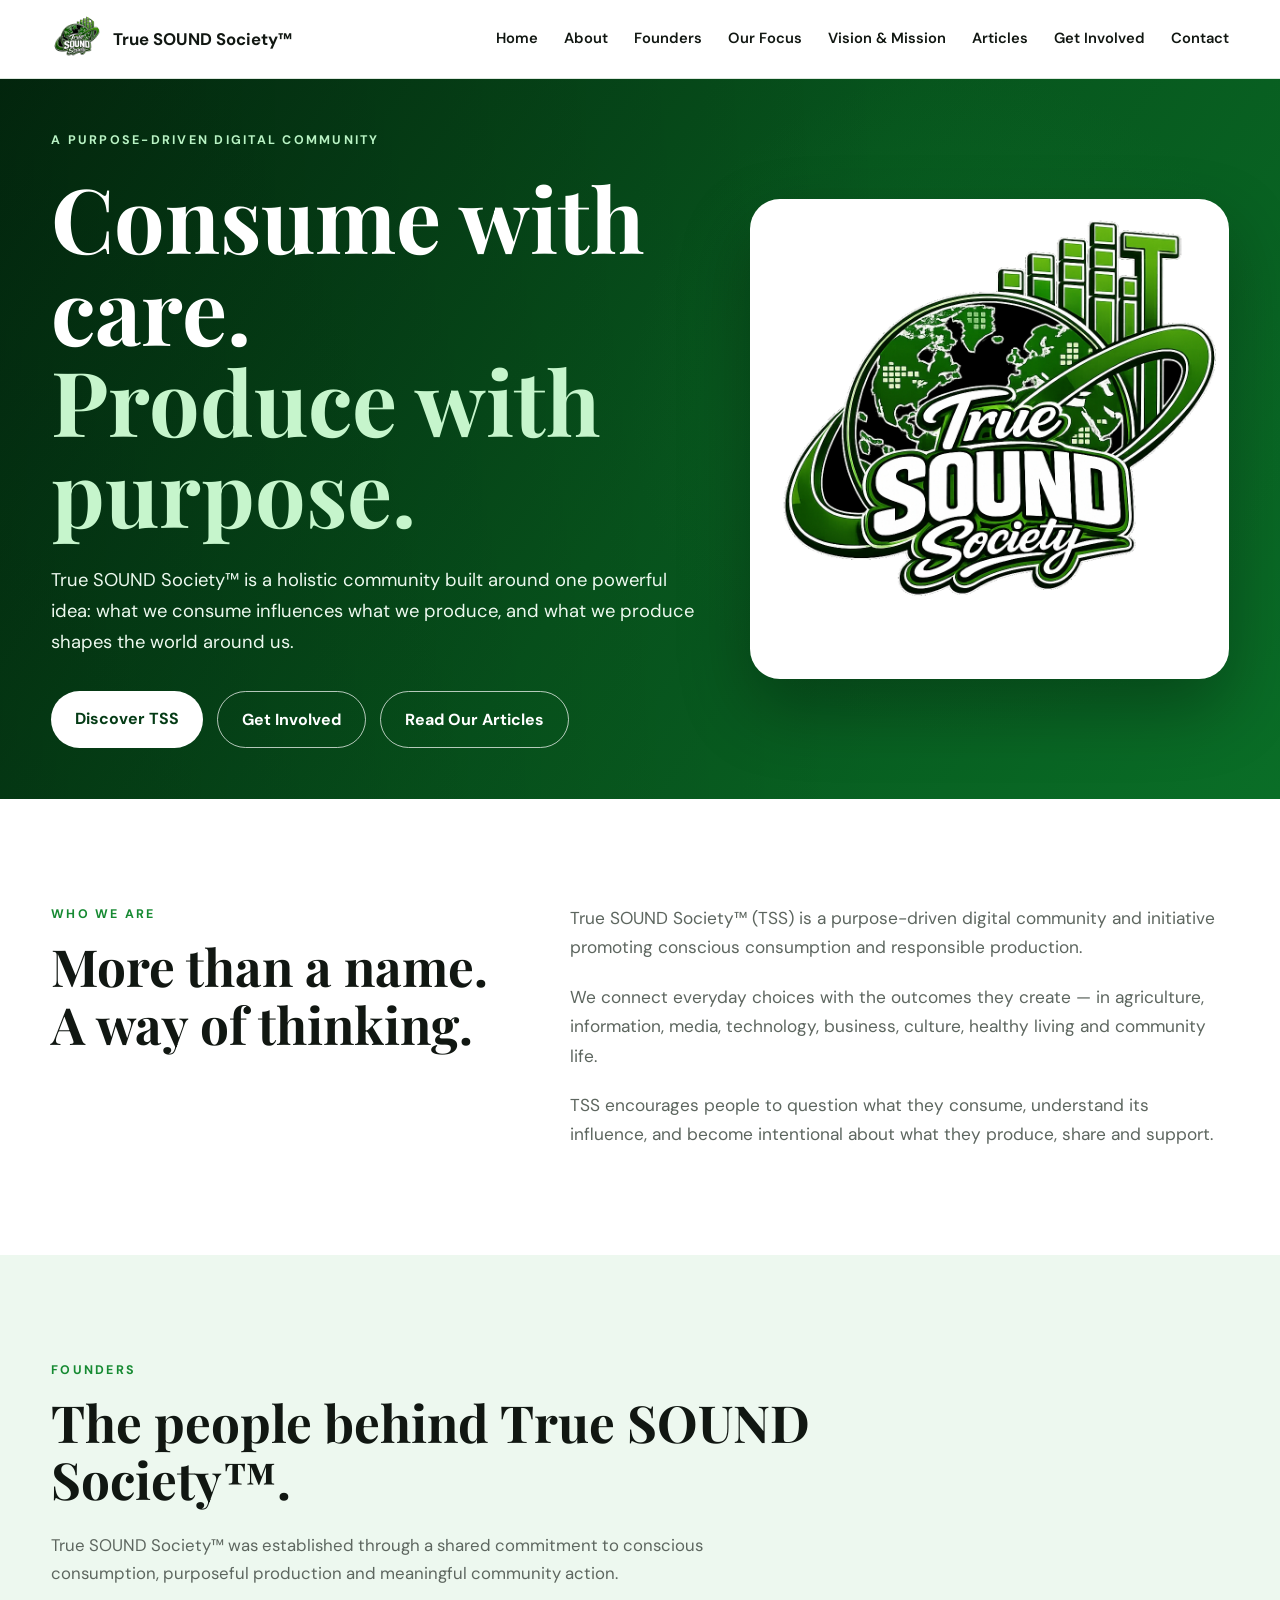
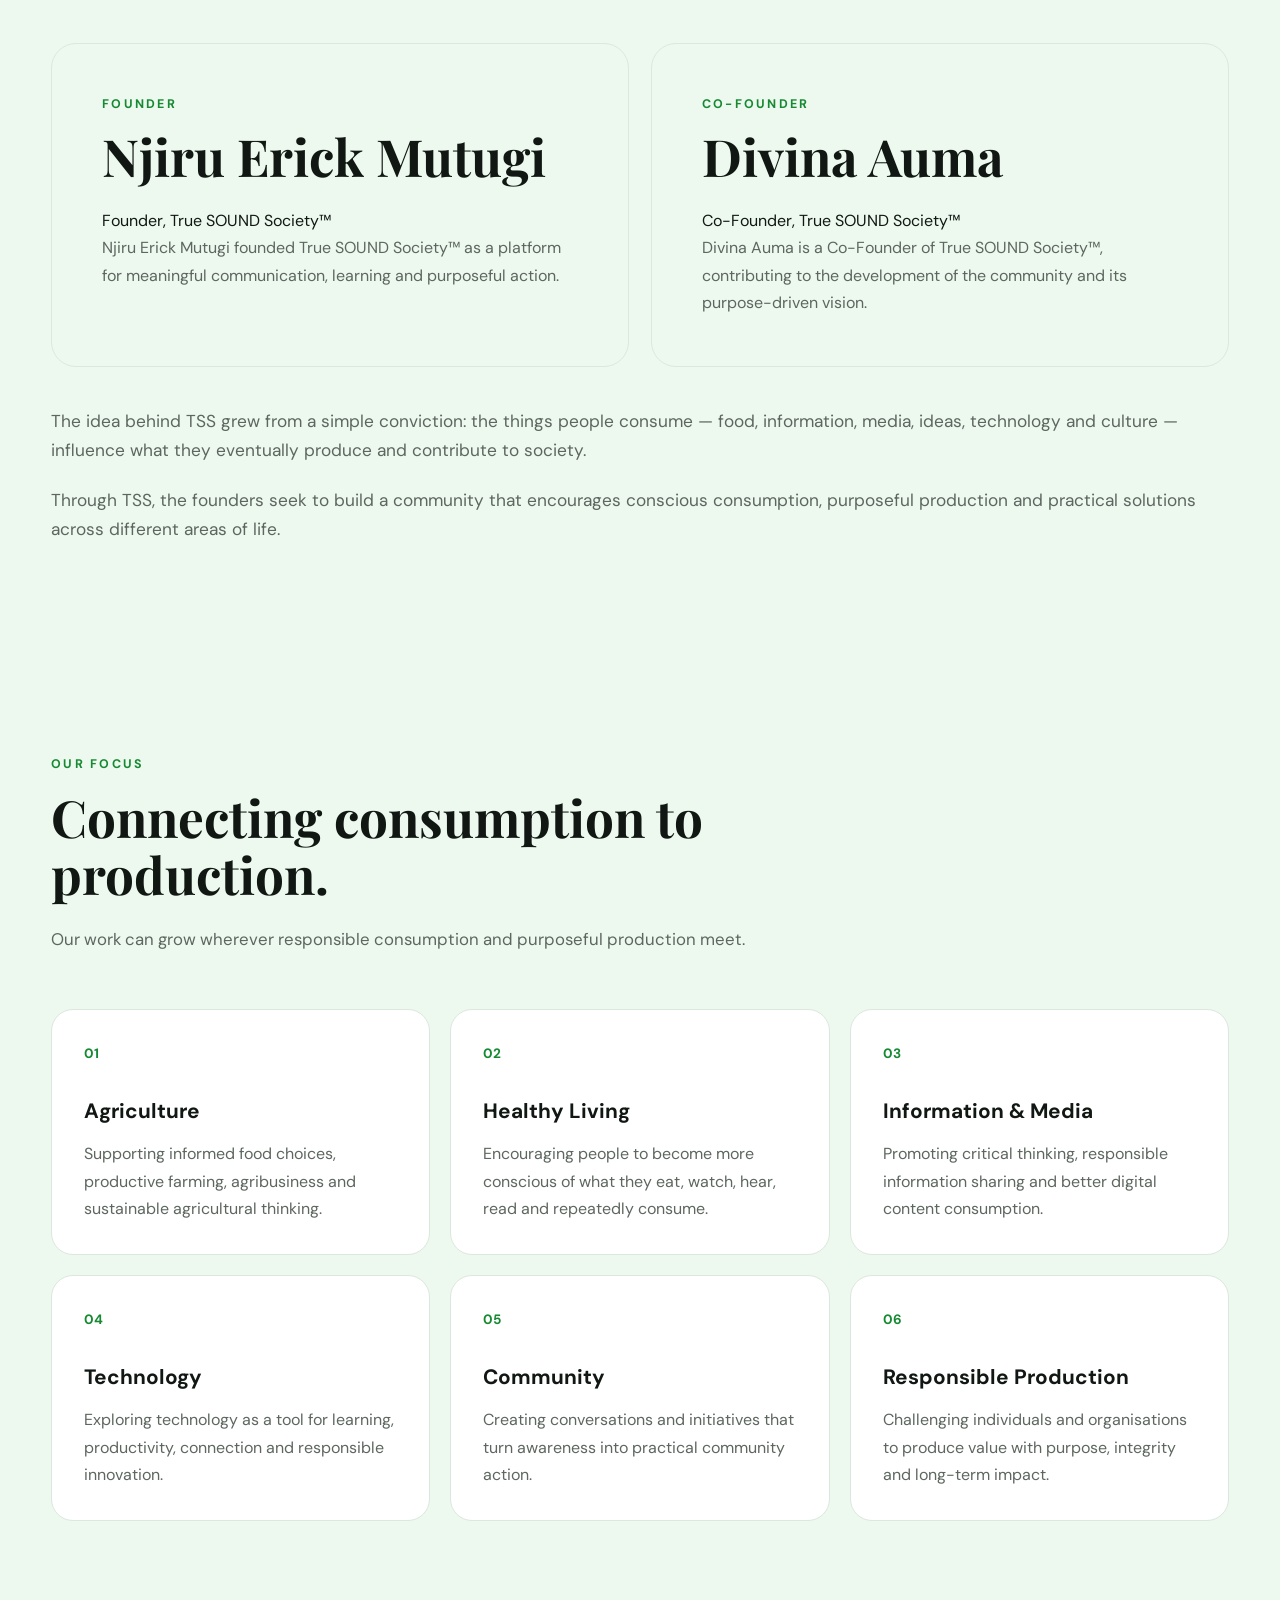
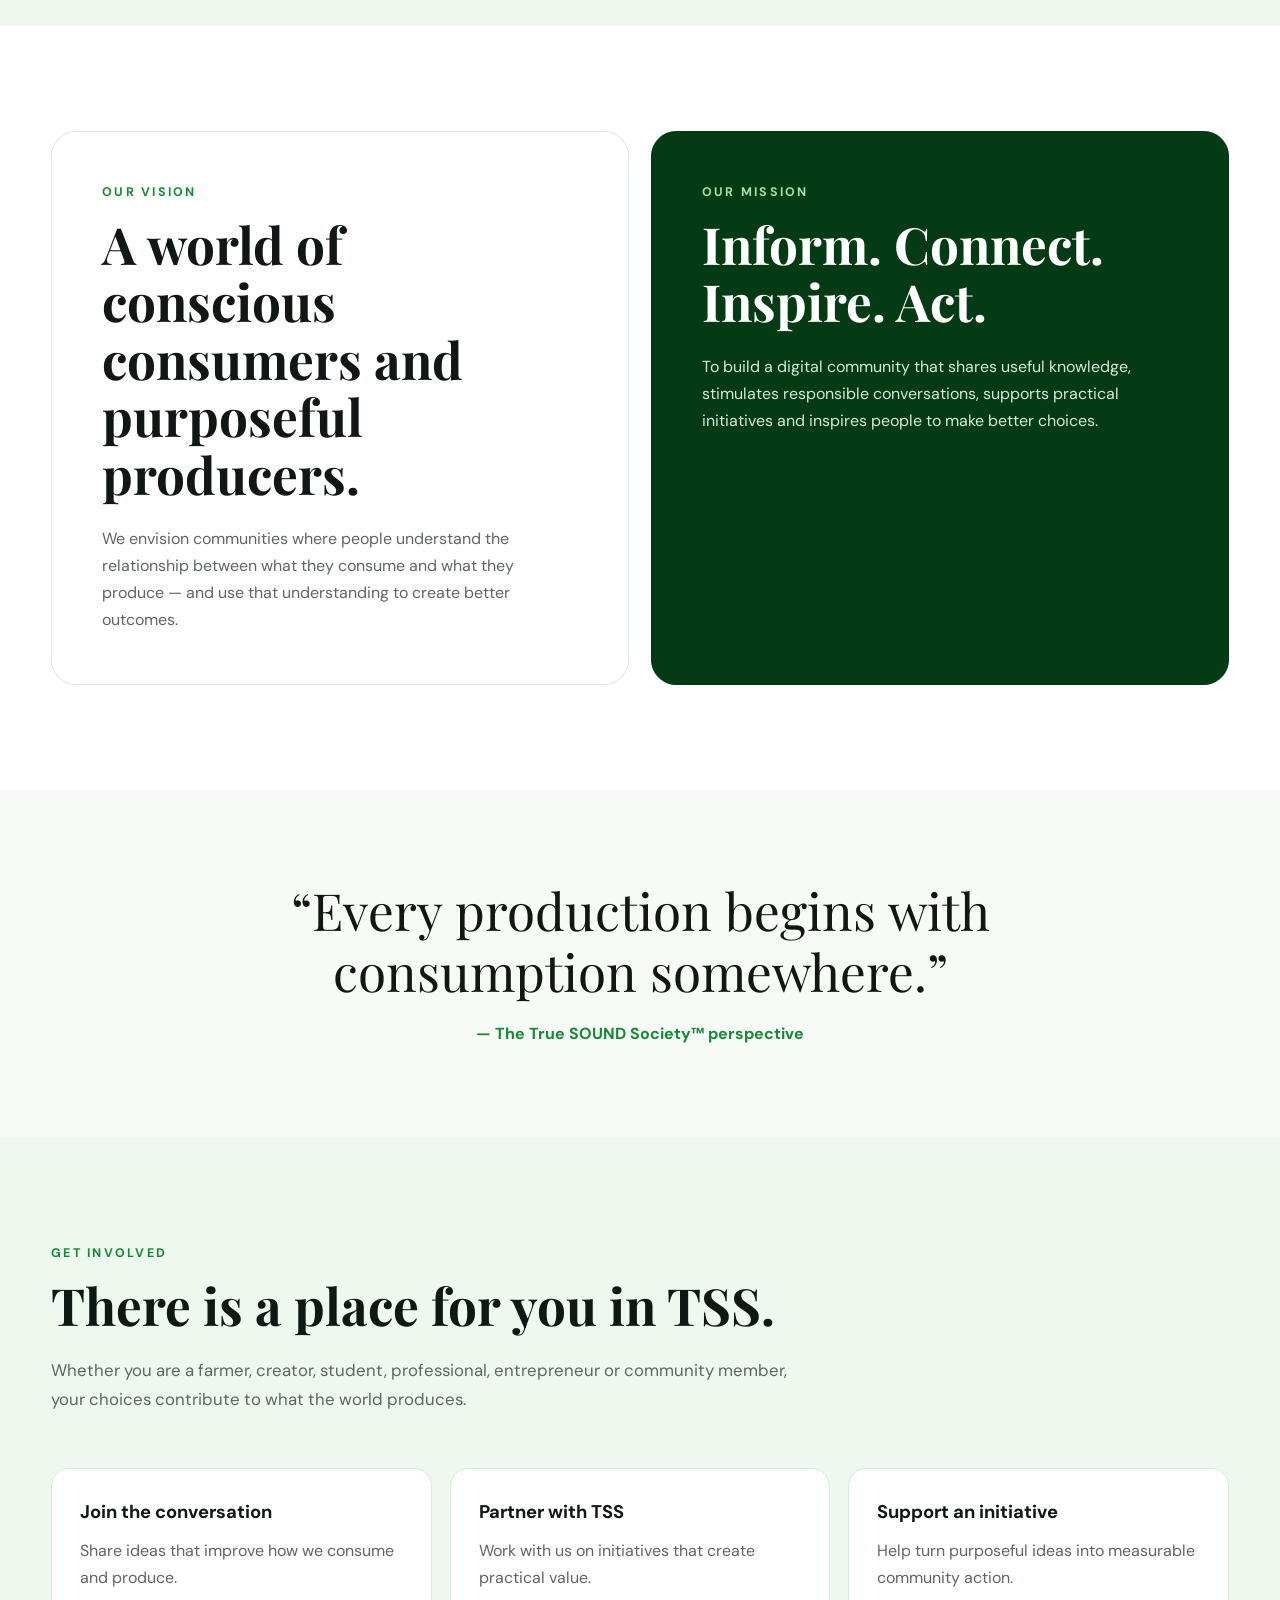
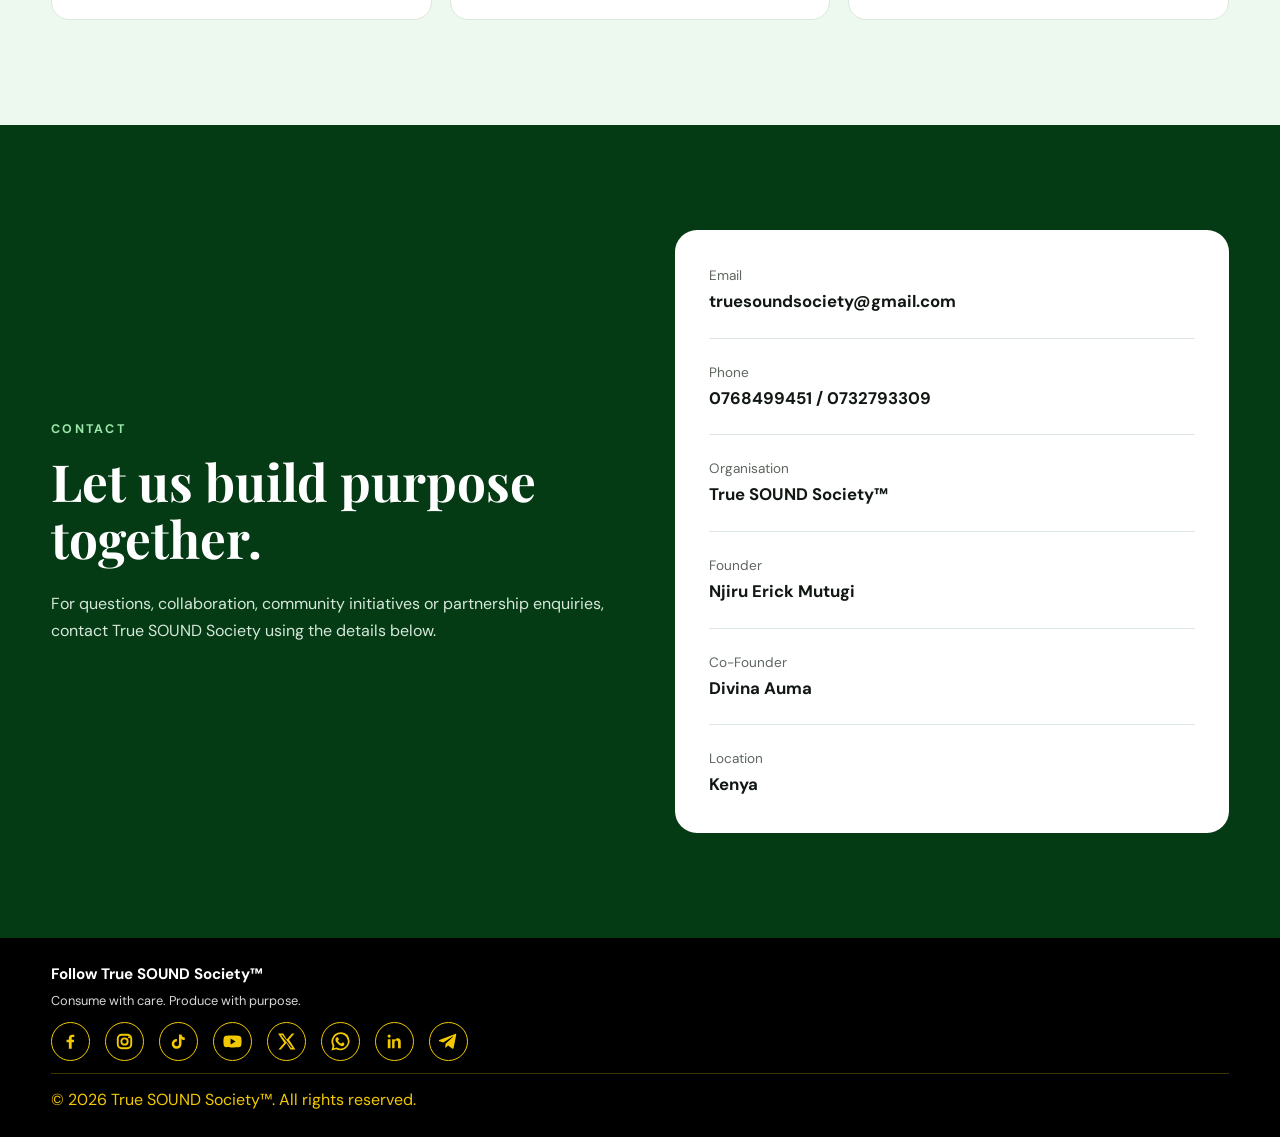
<file: index.html>
<!DOCTYPE html>
<html lang="en">
<head>
  <meta name="google-site-verification" content="OzODwlrFfntqT_bsl0hUxymZVdX_-ZWbUbo0LW6Ldvc" />
  <meta charset="UTF-8">
  <meta name="viewport" content="width=device-width, initial-scale=1.0">
  <meta name="description" content="Discover True SOUND Society (TSS), a purpose-driven digital community promoting conscious consumption and responsible, purposeful production across agriculture, healthy living, information, media, technology and community life.">
  <meta name="robots" content="index, follow">
  <meta name="theme-color" content="#07571e">
  <link rel="canonical" href="https://erickmutugi.github.io/truesoundsociety.github.io/">
  <meta property="og:type" content="website">
  <meta property="og:title" content="True SOUND Society™ | Consume with care. Produce with purpose.">
  <meta property="og:description" content="A purpose-driven digital community connecting conscious consumption with responsible production.">
  <meta property="og:url" content="https://erickmutugi.github.io/truesoundsociety.github.io/">
  <meta property="og:image" content="https://erickmutugi.github.io/truesoundsociety.github.io/tss-logo.jpg">
  <meta name="twitter:card" content="summary">
  <title>True SOUND Society™ | Conscious Consumption & Purposeful Production</title>
  <script type="application/ld+json">
  {
    "@context": "https://schema.org",
    "@type": "Organization",
    "name": "True SOUND Society",
    "alternateName": "TSS",
    "url": "https://erickmutugi.github.io/truesoundsociety.github.io/",
    "logo": "https://erickmutugi.github.io/truesoundsociety.github.io/tss-logo.jpg",
    "description": "A purpose-driven digital community promoting conscious consumption and responsible production.",
    "slogan": "Consume with care. Produce with purpose.",
    "email": "truesoundsociety@gmail.com",
    "telephone": ["+254768499451", "+254732793309"],
    "founder": {
      "@type": "Person",
      "name": "Njiru Erick Mutugi"
    },
    "location": {
      "@type": "Country",
      "name": "Kenya"
    }
  }
  </script>
  <link rel="stylesheet" href="styles.css">
</head>
<body>
  <header class="site-header">
    <div class="container nav-wrap">
      <a href="#home" class="brand">
        <img src="tss-logo.jpg" alt="True SOUND Society™ logo">
        <span>True SOUND Society™</span>
      </a>
      <button class="menu-toggle" aria-label="Open navigation menu" aria-expanded="false">☰</button>
      <nav class="nav">
        <a href="#home">Home</a><a href="#about">About</a><a href="#founder">Founders</a><a href="#focus">Our Focus</a><a href="#vision">Vision & Mission</a><a href="https://truesoundssociety.blogspot.com/" target="_blank" rel="noopener noreferrer">Articles</a><a href="#involve">Get Involved</a><a href="#contact">Contact</a>
      </nav>
    </div>
  </header>
  <main>
    <section id="home" class="hero"><div class="hero-overlay"></div><div class="container hero-content">
      <div class="hero-copy"><p class="eyebrow">A PURPOSE-DRIVEN DIGITAL COMMUNITY</p><h1>Consume with care.<br><span>Produce with purpose.</span></h1>
      <p class="hero-text">True SOUND Society™ is a holistic community built around one powerful idea: what we consume influences what we produce, and what we produce shapes the world around us.</p>
      <div class="hero-actions"><a class="btn btn-primary" href="#about">Discover TSS</a><a class="btn btn-outline" href="#involve">Get Involved</a><a class="btn btn-outline" href="https://truesoundssociety.blogspot.com/" target="_blank" rel="noopener noreferrer">Read Our Articles</a></div></div>
      <div class="hero-logo"><img src="tss-logo.jpg" alt="True SOUND Society™"></div>
    </div></section>

    <section id="about" class="section"><div class="container two-col"><div><p class="section-tag">WHO WE ARE</p><h2>More than a name. A way of thinking.</h2></div><div class="section-text">
      <p>True SOUND Society™ (TSS) is a purpose-driven digital community and initiative promoting conscious consumption and responsible production.</p>
      <p>We connect everyday choices with the outcomes they create — in agriculture, information, media, technology, business, culture, healthy living and community life.</p>
      <p>TSS encourages people to question what they consume, understand its influence, and become intentional about what they produce, share and support.</p>
    </div></div></section>

    <section id="founder" class="section section-light"><div class="container">
      <div class="section-heading"><p class="section-tag">FOUNDERS</p><h2>The people behind True SOUND Society™.</h2><p>True SOUND Society™ was established through a shared commitment to conscious consumption, purposeful production and meaningful community action.</p></div>
      <div class="vision-grid">
        <div class="vision-box"><p class="section-tag">FOUNDER</p><h2>Njiru Erick Mutugi</h2><p class="founder-role">Founder, True SOUND Society™</p><p>Njiru Erick Mutugi founded True SOUND Society™ as a platform for meaningful communication, learning and purposeful action.</p></div>
        <div class="vision-box"><p class="section-tag">CO-FOUNDER</p><h2>Divina Auma</h2><p class="founder-role">Co-Founder, True SOUND Society™</p><p>Divina Auma is a Co-Founder of True SOUND Society™, contributing to the development of the community and its purpose-driven vision.</p></div>
      </div>
      <div class="section-text" style="margin-top:40px"><p>The idea behind TSS grew from a simple conviction: the things people consume — food, information, media, ideas, technology and culture — influence what they eventually produce and contribute to society.</p>
      <p>Through TSS, the founders seek to build a community that encourages conscious consumption, purposeful production and practical solutions across different areas of life.</p></div>
    </div></section>

    <section id="focus" class="section section-light"><div class="container"><div class="section-heading"><p class="section-tag">OUR FOCUS</p><h2>Connecting consumption to production.</h2><p>Our work can grow wherever responsible consumption and purposeful production meet.</p></div>
      <div class="cards">
        <article class="card"><div class="card-number">01</div><h3>Agriculture</h3><p>Supporting informed food choices, productive farming, agribusiness and sustainable agricultural thinking.</p></article>
        <article class="card"><div class="card-number">02</div><h3>Healthy Living</h3><p>Encouraging people to become more conscious of what they eat, watch, hear, read and repeatedly consume.</p></article>
        <article class="card"><div class="card-number">03</div><h3>Information & Media</h3><p>Promoting critical thinking, responsible information sharing and better digital content consumption.</p></article>
        <article class="card"><div class="card-number">04</div><h3>Technology</h3><p>Exploring technology as a tool for learning, productivity, connection and responsible innovation.</p></article>
        <article class="card"><div class="card-number">05</div><h3>Community</h3><p>Creating conversations and initiatives that turn awareness into practical community action.</p></article>
        <article class="card"><div class="card-number">06</div><h3>Responsible Production</h3><p>Challenging individuals and organisations to produce value with purpose, integrity and long-term impact.</p></article>
      </div></div></section>

    <section id="vision" class="section"><div class="container vision-grid"><div class="vision-box"><p class="section-tag">OUR VISION</p><h2>A world of conscious consumers and purposeful producers.</h2><p>We envision communities where people understand the relationship between what they consume and what they produce — and use that understanding to create better outcomes.</p></div>
    <div class="vision-box dark"><p class="section-tag">OUR MISSION</p><h2>Inform. Connect. Inspire. Act.</h2><p>To build a digital community that shares useful knowledge, stimulates responsible conversations, supports practical initiatives and inspires people to make better choices.</p></div></div></section>

    <section class="quote-section"><div class="container"><blockquote>“Every production begins with consumption somewhere.”</blockquote><p>— The True SOUND Society™ perspective</p></div></section>

    <section id="involve" class="section section-light"><div class="container"><div class="section-heading"><p class="section-tag">GET INVOLVED</p><h2>There is a place for you in TSS.</h2><p>Whether you are a farmer, creator, student, professional, entrepreneur or community member, your choices contribute to what the world produces.</p></div>
    <div class="involve-grid"><div class="involve-item"><strong>Join the conversation</strong><span>Share ideas that improve how we consume and produce.</span></div><div class="involve-item"><strong>Partner with TSS</strong><span>Work with us on initiatives that create practical value.</span></div><div class="involve-item"><strong>Support an initiative</strong><span>Help turn purposeful ideas into measurable community action.</span></div></div></div></section>

    <section id="contact" class="section contact"><div class="container contact-grid"><div><p class="section-tag">CONTACT</p><h2>Let us build purpose together.</h2><p>For questions, collaboration, community initiatives or partnership enquiries, contact True SOUND Society using the details below.</p></div>
    <div class="contact-card"><div><span>Email</span><strong><a href="mailto:truesoundsociety@gmail.com">truesoundsociety@gmail.com</a></strong></div><div><span>Phone</span><strong><a href="tel:+254768499451">0768499451</a> / <a href="tel:+254732793309">0732793309</a></strong></div><div><span>Organisation</span><strong>True SOUND Society™</strong></div><div><span>Founder</span><strong>Njiru Erick Mutugi</strong></div><div><span>Co-Founder</span><strong>Divina Auma</strong></div><div><span>Location</span><strong>Kenya</strong></div></div></div></section>
  </main>
  <footer>
    <div class="container social-footer">
      <div class="social-heading">
        <strong>Follow True SOUND Society™</strong>
        <p>Consume with care. Produce with purpose.</p>
      </div>
      <div class="social-icons" aria-label="Social media platforms">
        <span class="social-icon facebook" role="img" aria-label="Facebook" title="Facebook"><svg viewBox="0 0 24 24" aria-hidden="true"><path d="M13.5 21v-8h2.7l.4-3.1h-3.1v-2c0-.9.3-1.5 1.6-1.5h1.7V3.6c-.3 0-1.4-.1-2.6-.1-2.6 0-4.3 1.6-4.3 4.4v2H7v3.1h2.9v8z"/></svg></span>
        <span class="social-icon instagram" role="img" aria-label="Instagram" title="Instagram"><svg viewBox="0 0 24 24" aria-hidden="true"><rect x="3.5" y="3.5" width="17" height="17" rx="5" fill="none" stroke="currentColor" stroke-width="2.4"/><circle cx="12" cy="12" r="4" fill="none" stroke="currentColor" stroke-width="2.4"/><circle cx="17.7" cy="6.6" r="1.3"/></svg></span>
        <span class="social-icon tiktok" role="img" aria-label="TikTok" title="TikTok"><svg viewBox="0 0 24 24" aria-hidden="true"><path d="M15.8 3h-3.2v12.1a3 3 0 1 1-2.6-3v-3.3a6.2 6.2 0 1 0 5.8 6.2V9a8.1 8.1 0 0 0 4.1 1.1V6.8c-2.2-.1-3.9-1.6-4.1-3.8z"/></svg></span>
        <span class="social-icon youtube" role="img" aria-label="YouTube" title="YouTube"><svg viewBox="0 0 24 24" aria-hidden="true"><path d="M23 7.1a3 3 0 0 0-2.1-2.2C19 4.4 12 4.4 12 4.4s-7 0-8.9.5A3 3 0 0 0 1 7.1 31 31 0 0 0 .5 12 31 31 0 0 0 1 16.9a3 3 0 0 0 2.1 2.2c1.9.5 8.9.5 8.9.5s7 0 8.9-.5a3 3 0 0 0 2.1-2.2 31 31 0 0 0 .5-4.9 31 31 0 0 0-.5-4.9zM9.6 15.7V8.3l6.3 3.7z"/></svg></span>
        <span class="social-icon x-social" role="img" aria-label="X" title="X"><svg viewBox="0 0 24 24" aria-hidden="true"><path d="M18.9 2H22l-6.8 7.8L23.2 22h-6.3L12 13.9 4.9 22H1.8l7.3-8.4L1.3 2h6.5l4.5 7.5zM17.8 19.8h1.7L6.8 4.1H5z"/></svg></span>
        <span class="social-icon whatsapp" role="img" aria-label="WhatsApp" title="WhatsApp"><svg viewBox="0 0 24 24" aria-hidden="true"><path d="M20.5 3.5A11.8 11.8 0 0 0 2 17.7L.5 23.5l6-1.6A11.8 11.8 0 0 0 20.5 3.5zM12 21a9.3 9.3 0 0 1-4.7-1.3l-.3-.2-3.5.9.9-3.4-.2-.4A9.2 9.2 0 1 1 12 21zm5.1-6.9c-.3-.1-1.7-.8-2-.9s-.5-.1-.7.2-.8.9-1 1.1-.4.2-.7.1a7.5 7.5 0 0 1-2.2-1.4 8.2 8.2 0 0 1-1.5-1.9c-.2-.3 0-.5.1-.6l.5-.6.3-.5c.1-.2 0-.4 0-.6l-.9-2.1c-.2-.5-.5-.4-.7-.4h-.6c-.2 0-.6.1-.9.4s-1.2 1.2-1.2 2.8 1.2 3.2 1.4 3.4a11.8 11.8 0 0 0 4.5 4c.6.3 1.1.4 1.5.6.6.2 1.2.2 1.6.1.5-.1 1.7-.7 1.9-1.4s.2-1.3.2-1.4-.2-.3-.5-.4z"/></svg></span>
        <span class="social-icon linkedin" role="img" aria-label="LinkedIn" title="LinkedIn"><svg viewBox="0 0 24 24" aria-hidden="true"><path d="M5.2 3.2a2 2 0 1 1 0 4 2 2 0 0 1 0-4zM3.5 9h3.4v11.5H3.5zM9 9h3.3v1.6h.1A3.6 3.6 0 0 1 15.7 8c3.5 0 4.2 2.3 4.2 5.2v7.3h-3.4V14c0-1.5 0-3.4-2.1-3.4s-2.4 1.6-2.4 3.3v6.6H9z"/></svg></span>
        <span class="social-icon telegram" role="img" aria-label="Telegram" title="Telegram"><svg viewBox="0 0 24 24" aria-hidden="true"><path d="M21.8 3.2 18.5 20c-.2 1.2-.9 1.5-1.9.9l-5.2-3.8-2.5 2.4c-.3.3-.5.5-1 .5l.4-5.3 9.6-8.7c.4-.4-.1-.6-.6-.2L5.4 13.2.3 11.6c-1.1-.4-1.1-1.1.2-1.6L20.4 2.4c.9-.3 1.7.2 1.4.8z"/></svg></span>
      </div>
      <div class="footer-bottom"><p>© <span id="year"></span> True SOUND Society™. All rights reserved.</p></div>
    </div>
  </footer>
  <script src="script.js"></script>
</body></html>
</file>
<file: styles.css>
@import url('https://fonts.googleapis.com/css2?family=DM+Sans:wght@400;500;600;700&family=Playfair+Display:wght@600;700&display=swap');

:root{
  --green:#168a32;
  --green-dark:#07571e;
  --green-deep:#043b15;
  --green-soft:#edf8ef;
  --ink:#111712;
  --muted:#5d665f;
  --white:#fff;
  --line:#dce7de;
  --max:1180px;
}

*{box-sizing:border-box;margin:0;padding:0}
html{scroll-behavior:smooth}
body{font-family:"DM Sans",Arial,sans-serif;color:var(--ink);line-height:1.7;background:#fff}
a{text-decoration:none;color:inherit}
.container{width:min(92%,var(--max));margin:auto}

.site-header{position:sticky;top:0;z-index:100;background:rgba(255,255,255,.96);backdrop-filter:blur(12px);border-bottom:1px solid var(--line)}
.nav-wrap{min-height:78px;display:flex;align-items:center;justify-content:space-between;gap:25px}
.brand{display:flex;align-items:center;gap:12px;font-weight:700}
.brand img{width:50px;height:50px;object-fit:cover;border-radius:50%;background:#fff}
.brand span{font-size:1.05rem}
.nav{display:flex;align-items:center;gap:26px;font-size:.92rem;font-weight:600}
.nav a:hover{color:var(--green)}
.menu-toggle{display:none;border:0;background:none;font-size:1.8rem}

.hero{position:relative;min-height:720px;display:flex;align-items:center;overflow:hidden;background:
radial-gradient(circle at 75% 45%,rgba(22,138,50,.25),transparent 32%),
linear-gradient(125deg,#032d10,#07551d 52%,#0a6e27)}
.hero-overlay{position:absolute;inset:0;background:linear-gradient(90deg,rgba(0,0,0,.18),transparent 70%)}
.hero-content{position:relative;z-index:2;display:grid;grid-template-columns:1.15fr .85fr;align-items:center;gap:50px}
.hero-copy{color:#fff;max-width:700px}
.eyebrow,.section-tag{font-size:.78rem;letter-spacing:.18em;font-weight:700}
.eyebrow{color:#b9f3c4;margin-bottom:20px}
h1{font-family:"Playfair Display",serif;font-size:clamp(3.1rem,7vw,6.4rem);line-height:1.02;margin-bottom:28px}
h1 span{color:#c6f5cc}
.hero-text{font-size:1.15rem;max-width:650px;color:#edf9ef}
.hero-actions{display:flex;gap:14px;margin-top:32px;flex-wrap:wrap}
.btn{padding:14px 24px;border-radius:999px;font-weight:700;display:inline-block}
.btn-primary{background:#fff;color:var(--green-deep)}
.btn-outline{border:1px solid rgba(255,255,255,.7);color:#fff}
.btn:hover{transform:translateY(-2px)}
.hero-logo{display:flex;justify-content:center}
.hero-logo img{width:min(100%,500px);aspect-ratio:1;object-fit:cover;border-radius:30px;background:#fff;box-shadow:0 30px 70px rgba(0,0,0,.3)}

.section{padding:105px 0}
.section-light{background:var(--green-soft)}
.two-col{display:grid;grid-template-columns:.8fr 1.2fr;gap:80px}
.section-tag{color:var(--green);margin-bottom:13px}
h2{font-family:"Playfair Display",serif;font-size:clamp(2.2rem,4vw,4rem);line-height:1.12;margin-bottom:22px}
.section-text{font-size:1.08rem;color:var(--muted)}
.section-text p+p{margin-top:20px}

.section-heading{max-width:760px;margin-bottom:55px}
.section-heading>p:last-child{color:var(--muted);font-size:1.05rem}
.cards{display:grid;grid-template-columns:repeat(3,1fr);gap:20px}
.card{background:#fff;border:1px solid var(--line);border-radius:22px;padding:32px;min-height:240px;transition:.25s}
.card:hover{transform:translateY(-5px);box-shadow:0 18px 45px rgba(4,59,21,.09)}
.card-number{color:var(--green);font-weight:700;font-size:.85rem;margin-bottom:28px}
.card h3{font-size:1.3rem;margin-bottom:12px}
.card p{color:var(--muted)}

.vision-grid{display:grid;grid-template-columns:1fr 1fr;gap:22px}
.vision-box{padding:50px;border:1px solid var(--line);border-radius:25px}
.vision-box p:last-child{color:var(--muted)}
.vision-box.dark{background:var(--green-deep);color:#fff;border-color:var(--green-deep)}
.vision-box.dark .section-tag{color:#9ce6aa}
.vision-box.dark p:last-child{color:#d7e8da}

.quote-section{padding:90px 0;background:#f7faf7;text-align:center}
blockquote{font-family:"Playfair Display",serif;font-size:clamp(2rem,4vw,3.5rem);line-height:1.2;max-width:900px;margin:auto}
.quote-section p{margin-top:18px;color:var(--green);font-weight:700}

.involve-grid{display:grid;grid-template-columns:repeat(3,1fr);gap:18px}
.involve-item{padding:28px;border-radius:18px;background:#fff;border:1px solid var(--line);display:flex;flex-direction:column;gap:8px}
.involve-item strong{font-size:1.15rem}
.involve-item span{color:var(--muted)}

.contact{background:var(--green-deep);color:#fff}
.contact .section-tag{color:#9ce6aa}
.contact-grid{display:grid;grid-template-columns:1fr 1fr;gap:70px;align-items:center}
.contact-grid>div:first-child p:last-child{color:#d7e8da;max-width:600px}
.contact-card{background:#fff;color:var(--ink);padding:34px;border-radius:22px}
.contact-card div+div{margin-top:22px;padding-top:22px;border-top:1px solid var(--line)}
.contact-card span{display:block;color:var(--muted);font-size:.85rem}
.contact-card strong{font-size:1.05rem}

footer{background:#02270e;color:#cde2d1;padding:30px 0}
.footer-wrap{display:flex;justify-content:space-between;gap:30px;align-items:center}
.footer-wrap strong{color:#fff}
.footer-wrap p{font-size:.88rem}

@media(max-width:850px){
  .menu-toggle{display:block;color:var(--ink)}
  .nav{display:none;position:absolute;left:0;right:0;top:78px;background:#fff;padding:20px 5%;flex-direction:column;align-items:flex-start;border-bottom:1px solid var(--line)}
  .nav.open{display:flex}
  .hero{min-height:auto;padding:90px 0}
  .hero-content,.two-col,.vision-grid,.contact-grid{grid-template-columns:1fr}
  .hero-logo{order:-1}
  .hero-logo img{max-width:330px}
  .cards{grid-template-columns:1fr 1fr}
  .involve-grid{grid-template-columns:1fr}
  .section{padding:75px 0}
}
@media(max-width:560px){
  .brand span{display:none}
  .cards{grid-template-columns:1fr}
  h1{font-size:3rem}
  .hero-text{font-size:1rem}
  .vision-box{padding:32px}
  .footer-wrap{flex-direction:column;align-items:flex-start}
}


/* Social icons at the bottom of the TSS website */
.social-footer{display:flex;flex-direction:column;align-items:center;text-align:center;gap:8px}
.social-heading strong{display:block;color:#fff;font-size:.95rem}
.social-heading p{font-size:.8rem;margin-top:2px}
.social-icons{display:flex;justify-content:center;align-items:center;gap:9px;flex-wrap:nowrap;width:100%}
.social-icon{width:26px;height:26px;flex:0 0 26px;display:inline-flex;align-items:center;justify-content:center;border:0;border-radius:50%;background:transparent;color:#fff;transition:transform .2s ease,background .2s ease}
.social-icon svg{width:15px;height:15px;fill:currentColor}
.social-icon.instagram svg rect,.social-icon.instagram svg circle{fill:none}
.social-icon.instagram svg circle:last-child{fill:currentColor;stroke:none}
.social-icon:hover{transform:translateY(-2px);background:rgba(255,255,255,.12)}
.footer-bottom{width:100%;border-top:1px solid rgba(255,255,255,.15);padding-top:12px;margin-top:2px}
@media(max-width:560px){.social-icons{gap:clamp(3px,1.6vw,8px)}.social-icon{width:22px;height:22px;flex-basis:22px}.social-icon svg{width:13px;height:13px}}


/* Reference-inspired social icons: small gold outlines on black */
footer{background:#000;color:#f2c900;padding:24px 0}
.social-footer{align-items:flex-start;text-align:left;gap:10px}
.social-heading strong{font-size:.95rem}
.social-heading p{color:#d8d8d8}
.social-icons{justify-content:flex-start;gap:15px;flex-wrap:nowrap}
.social-icon{width:39px;height:39px;flex:0 0 39px;border:1px solid #f2c900;border-radius:50%;background:#000;color:#f2c900}
.social-icon svg{width:19px;height:19px}
.social-icon:hover{transform:translateY(-2px);background:#171300}
.footer-bottom{border-top-color:rgba(242,201,0,.25)}
@media(max-width:560px){.social-icons{gap:clamp(8px,2.8vw,15px)}.social-icon{width:36px;height:36px;flex-basis:36px}.social-icon svg{width:17px;height:17px}}
</file>
